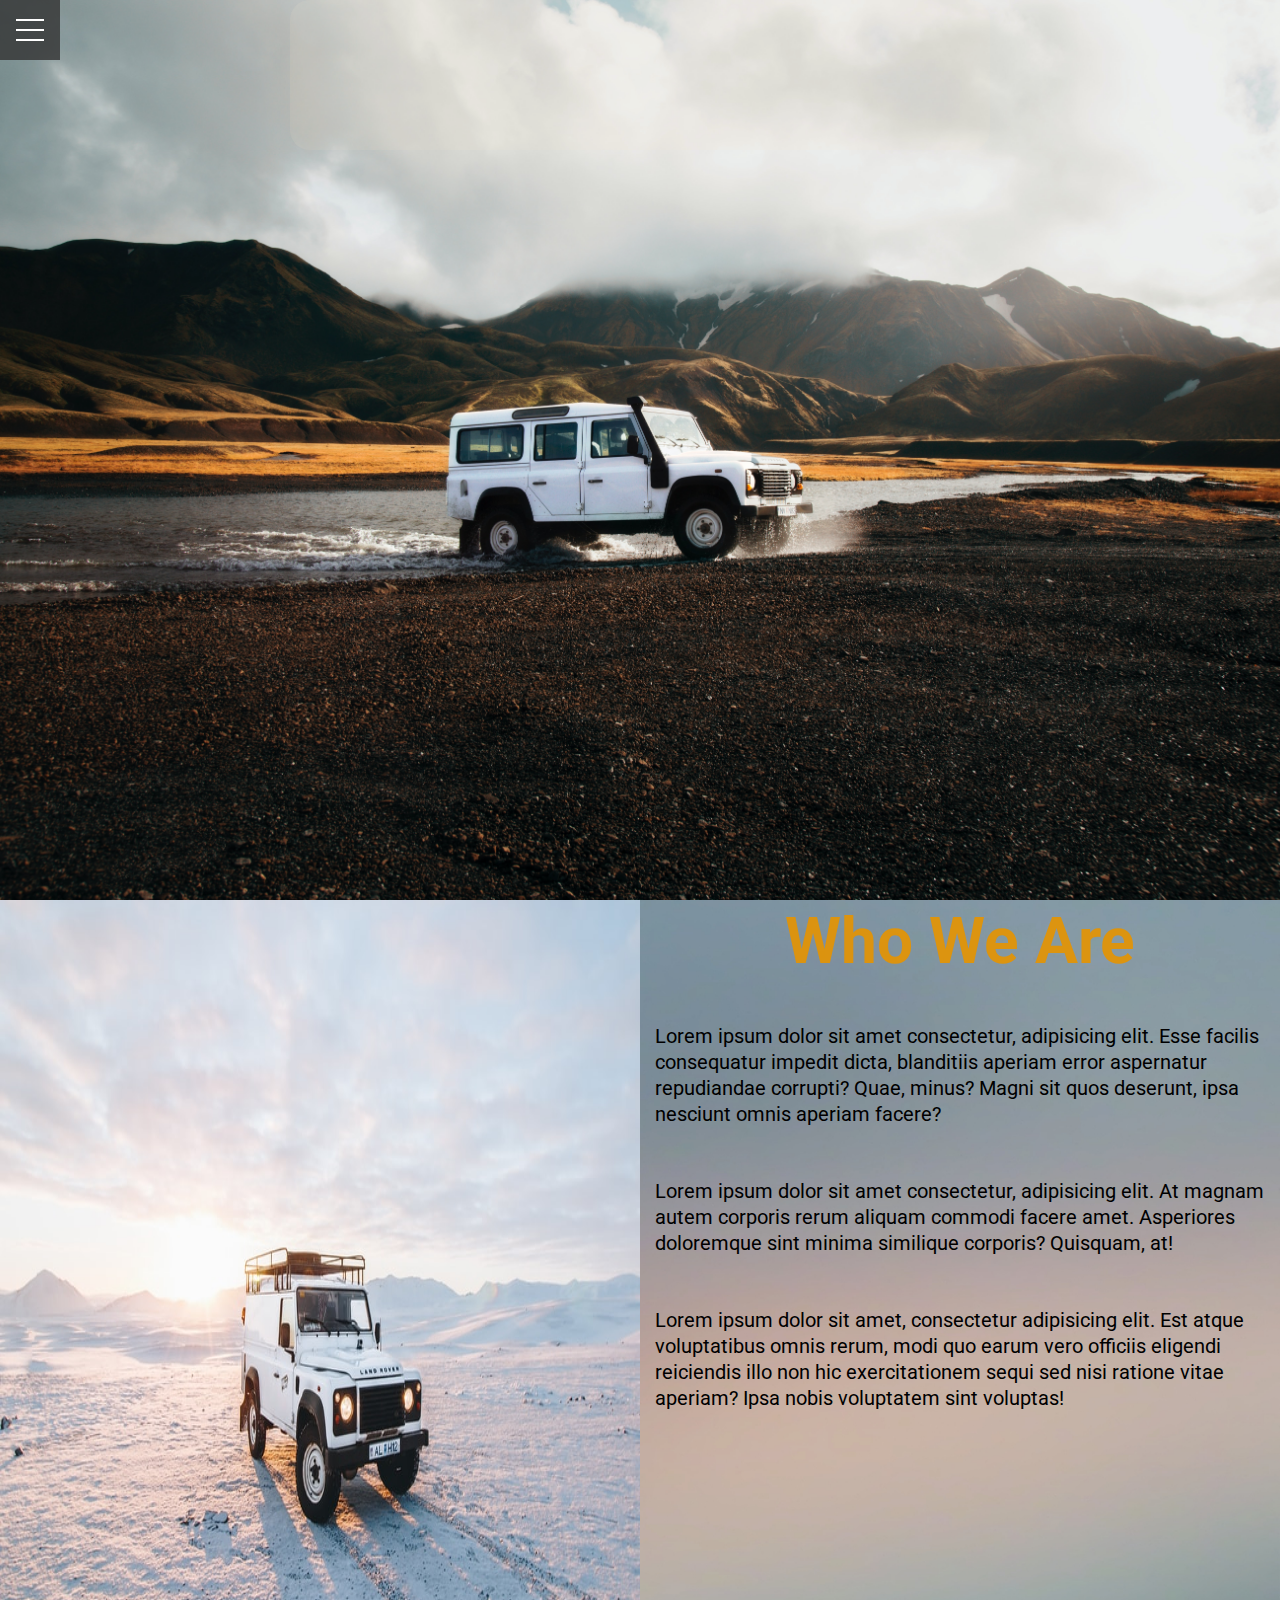
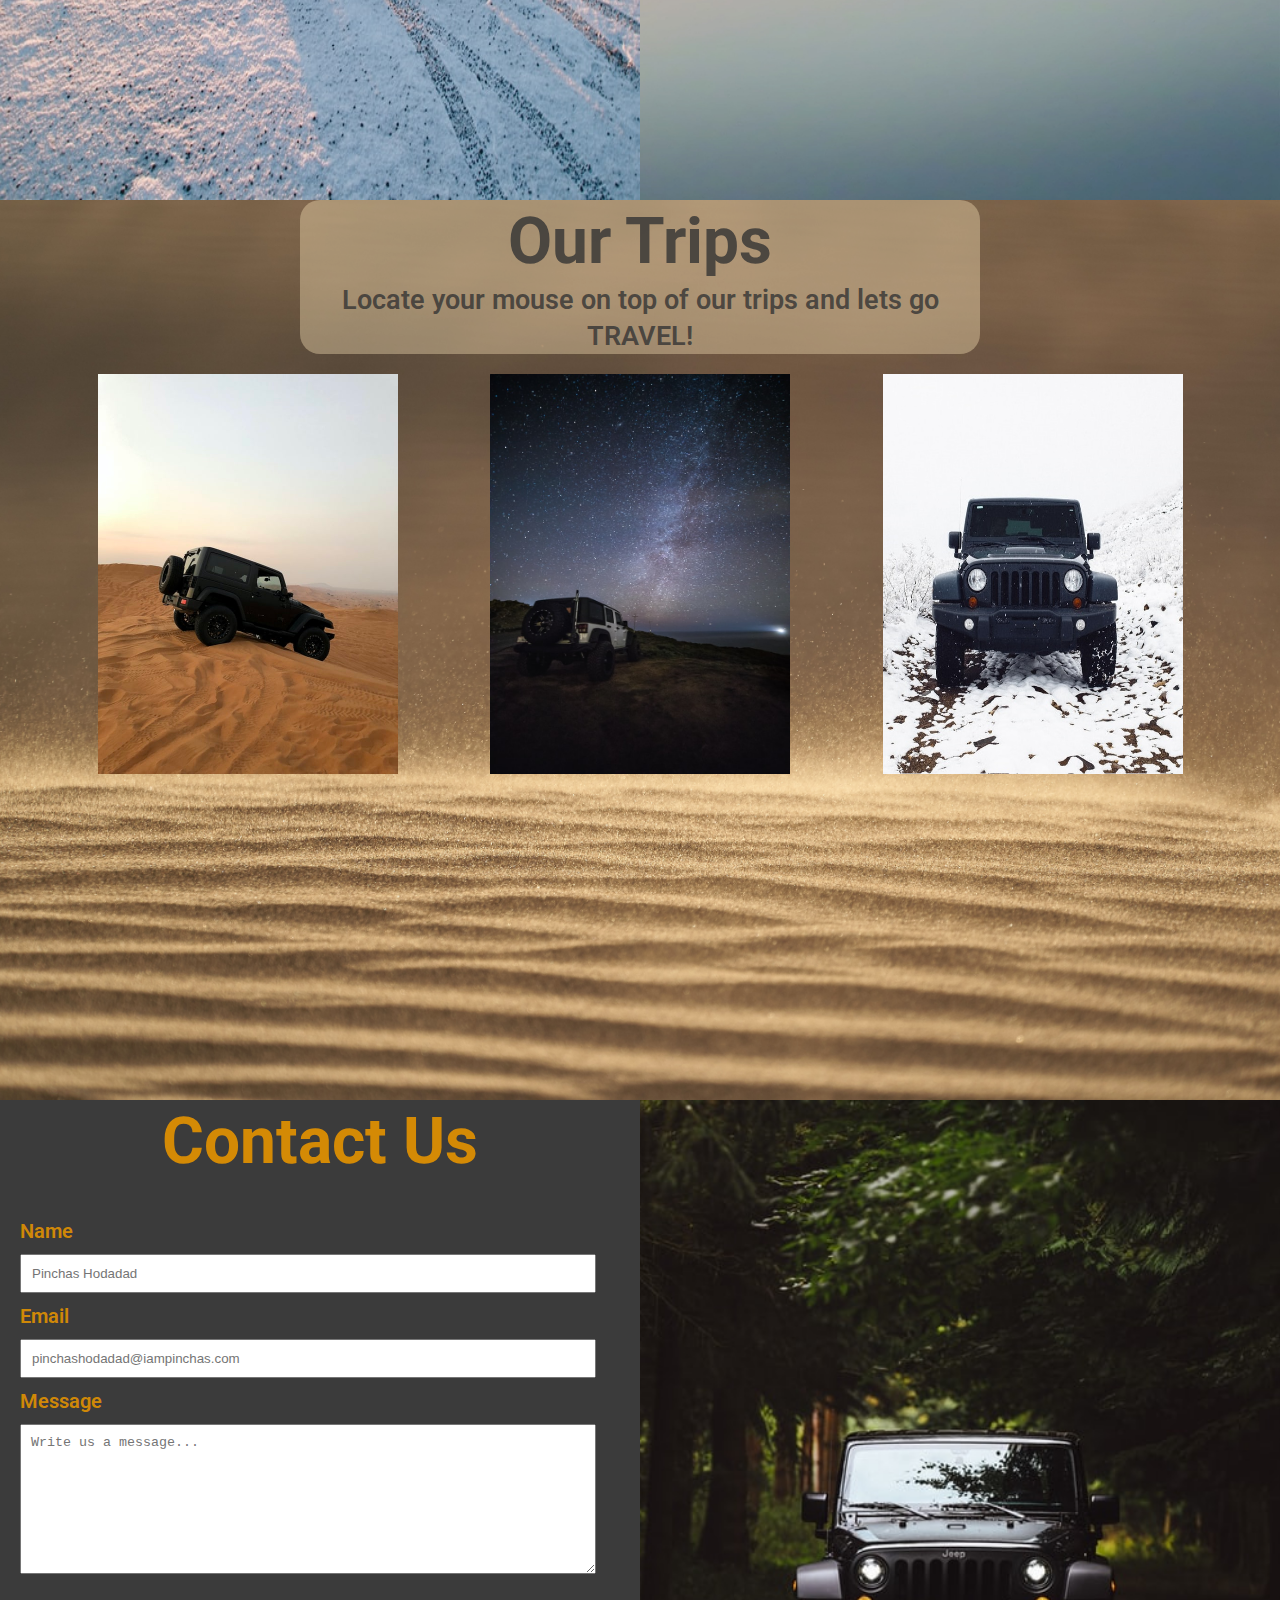
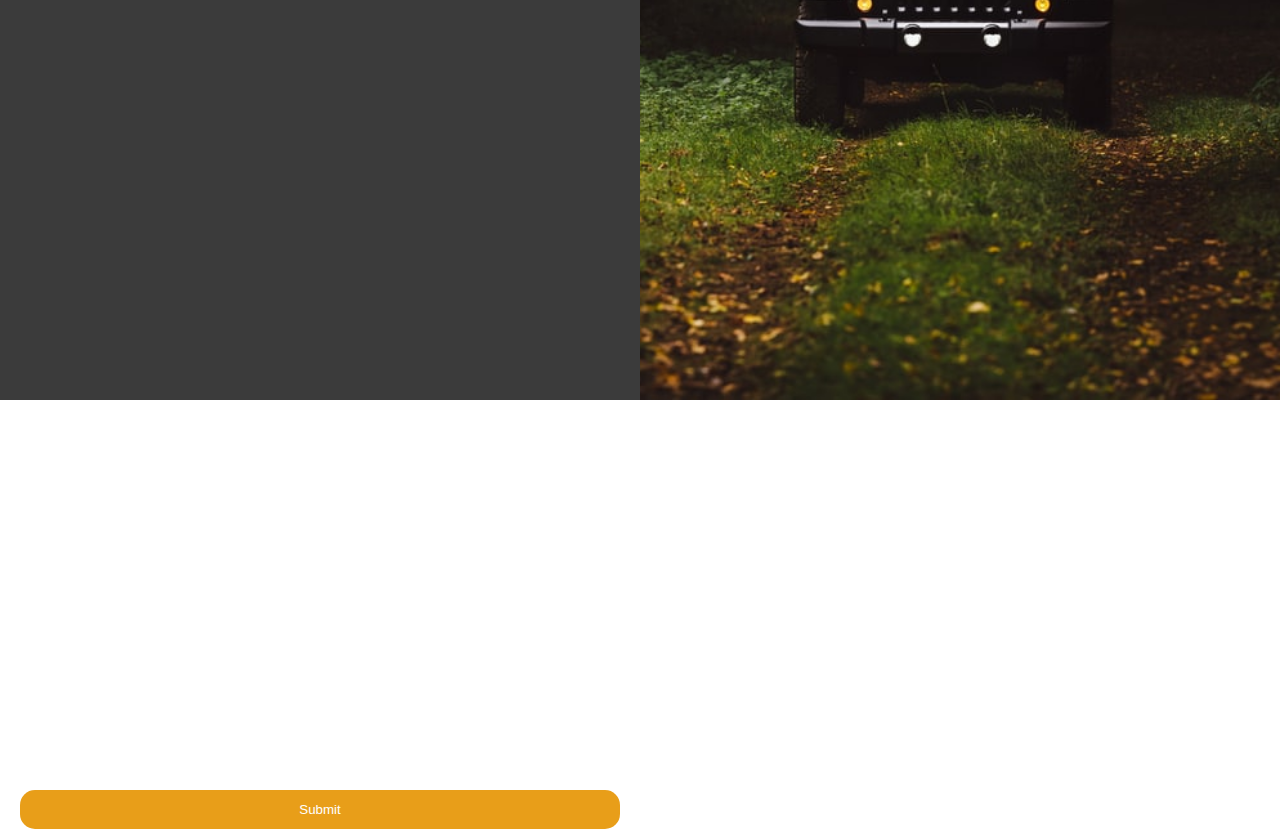
<file: index.html>
<!DOCTYPE html>
<html lang="en">

<head>
    <meta charset="UTF-8">
    <meta name="viewport" content="width=device-width, initial-scale=1.0">
    <link
        href="https://fonts.googleapis.com/css2?family=Roboto:ital,wght@0,100;0,300;0,400;0,500;0,700;0,900;1,100;1,300;1,400;1,500;1,700;1,900&display=swap"
        rel="stylesheet">
    <link rel="stylesheet" href="https://cdnjs.cloudflare.com/ajax/libs/font-awesome/5.14.0/css/all.min.css"
        integrity="sha512-1PKOgIY59xJ8Co8+NE6FZ+LOAZKjy+KY8iq0G4B3CyeY6wYHN3yt9PW0XpSriVlkMXe40PTKnXrLnZ9+fkDaog=="
        crossorigin="anonymous" />
    <link id=favicon rel=icon type="image/x-icon" href="./favicon.ico">
    <link rel="stylesheet" href="./style.css">
    <link rel="stylesheet" href="./menu.css">
    <title>Jeep-On | Home</title>
</head>

<body>
    <div class="menu-wrap">
        <input type="checkbox" class="toggler">
        <div class="hamburger">
            <div></div>
        </div>
        <div class="menu">
            <div>
                <div>
                    <ul>
                        <li><a href="#1">Home</a></li>
                        <li><a href="#2">Who We Are</a></li>
                        <li><a href="#3">Our Trips</a></li>
                        <li><a href="#4">Contact Us</a></li>
                    </ul>
                </div>
            </div>
        </div>
    </div>
    <!----------------------------------PAGE 1------------------------------------------->
    <section id="1" class="page1">
        <div class="top">
            <h1>Jeep-<span class="black">On</span> Travels</h1>
            <p>Extreme jeep tours and an extraordinary terrain experience</p>
        </div>
        <div class="bottom">
            <a href="#2" class="btn"><i class="fas fa-truck-pickup "></i> Read More</a>
        </div>
    </section>
    <!----------------------------------PAGE 2------------------------------------------->

    <section id="2" class="page2">

        <div class="leftside">
            <img src="./photo-1502489597346-dad15683d4c2.jpg" alt="people">
        </div>

        <div class="rightside">

            <h1>Who We Are</h1>
            <p>Lorem ipsum dolor sit amet consectetur, adipisicing elit. Esse facilis consequatur impedit dicta,
                blanditiis aperiam error aspernatur repudiandae corrupti? Quae, minus? Magni sit quos deserunt, ipsa
                nesciunt omnis aperiam facere?</p><br>
            <p>Lorem ipsum dolor sit amet consectetur, adipisicing elit. At magnam autem corporis rerum aliquam commodi
                facere amet. Asperiores doloremque sint minima similique corporis? Quisquam, at!</p><br>
            <p>Lorem ipsum dolor sit amet, consectetur adipisicing elit. Est atque voluptatibus omnis rerum, modi quo
                earum vero officiis eligendi reiciendis illo non hic exercitationem sequi sed nisi ratione vitae
                aperiam? Ipsa nobis voluptatem sint voluptas!</p>
        </div>


    </section>
    <!----------------------------------PAGE 3------------------------------------------->
    <section id="3" class="page3">
    
            <div class="title">
                <h1>Our Trips</h1>
                <p>Locate your mouse on top of our trips and lets go TRAVEL!</p>
            </div>
            <div class="cards">
                <div class="flip-card">
                    <div class="flip-card-inner">
                        <div class="flip-card-front">
                            <img src="./photo-1565686203594-f171b95174bb.jpg" alt="Jeep Desert">
                        </div>
                        <div class="flip-card-back">
                            <h3>Desert Trip</h3>
                            <ul>
                                <li>Fascinating desert trip</li>
                                <li>Extreme Climbings</li>
                                <li>Sand surfing</li>
                                <li>Local Animal Tracking</li>
                                <li>Unique desert meal</li>
                                <li>Exciting FUN</li>
                            </ul>
                            <h2>450$</h2>
                        </div>
                    </div>
                </div>
                <div class="flip-card">
                    <div class="flip-card-inner">
                        <div class="flip-card-front">
                            <img src="./night.jpg" alt="Jeep night" >
                        </div>
                        <div class="flip-card-back">
                            <h3>Night Trip</h3>
                            <ul>
                                <li>Moonlight Drive</li>
                                <li>Meteors Watching</li>
                                <li>Bonefire Coocking</li>
                                <li>Night Animal Tracking</li>
                                <li>Night Camping</li>
                                <li>Exciting FUN</li>
                            </ul>
                            <h2>500$</h2>
                        </div>
                    </div>
                </div> 
                <div class="flip-card">
                    <div class="flip-card-inner">
                        <div class="flip-card-front">
                            <img src="./photo-1574447942165-b594a1be0194.jpg" alt="jeep snow" >
                        </div>
                        <div class="flip-card-back">
                            <h3>Snow Trip</h3>
                            <ul>
                                <li>Amazing Snow Views</li>
                                <li>Extreme Climbings</li>
                                <li>Delicious Meals</li>
                                <li>Snow-man Building</li>
                                <li>Butt skying</li>
                                <li>Exciting FUN</li>
                            </ul>
                            <h2>550$</h2>
                        </div>
                    </div>
                </div>
            </div>
    
    </section>
    <!----------------------------------PAGE 4------------------------------------------->
    <section id="4" class="page4">
        <div class="contact-form">
            <div class="contact-title">
          <h1>Contact Us </h1>
        </div>
            <div>
                <label for="name">Name</label>
                <input type="text" id="name" name="name" placeholder="Pinchas Hodadad" >
                
            </div>
            <div>
                <label for="email">Email</label>
                <input type="email" id="email" name="email" placeholder="pinchashodadad@iampinchas.com" >
            </div>
            <div>
                <label for="message">Message</label>
                <textarea name="message" id="message" cols="50" rows="5" placeholder="Write us a message..."></textarea>
            </div>
            <button class="btn">Submit</button>
        
        </div>
        
        <div class="contact-pic">
         
        </div>

    </section>
</body>

</html>
</file>
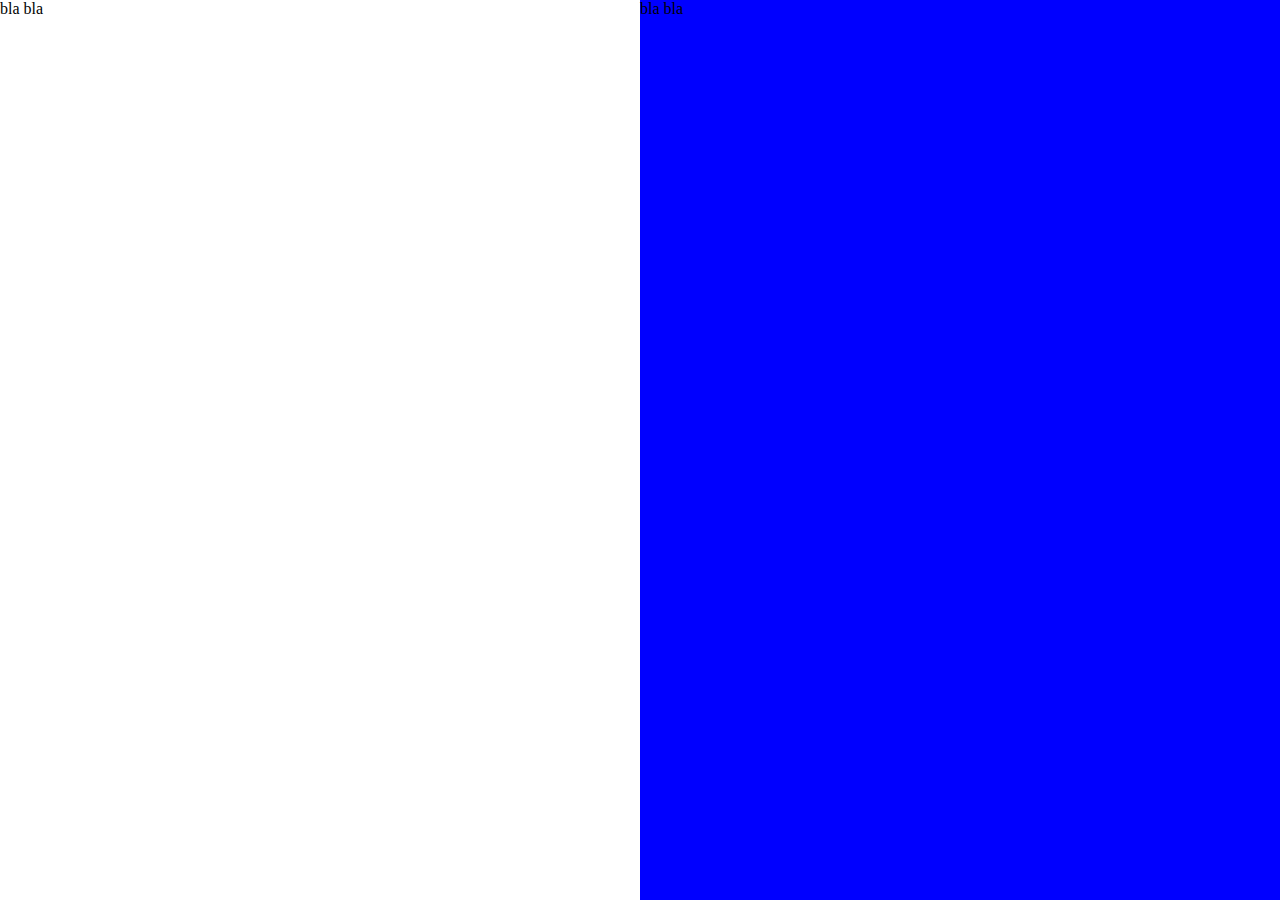
<file: blabla.html>
<!DOCTYPE html>
<html lang="en">
<head>
    <meta charset="UTF-8">
    <meta name="viewport" content="width=device-width, initial-scale=1.0">
    <title>Blalala</title>
    <style>
        *{
            margin:0;
            padding: 0;
            box-sizing: border-box;
        }
    .page2 {
        height: 100vh;
        display: flex;
        }
        .uno{
            width: 50%;
            background: url('../Jeep-On\ Project/') no-repeat cover cover/center;
        }
        .dos {
            width: 50%;
            background: blue;
        }
    </style>
</head>
<body>
    <section class="page2">
        <div class="uno">bla bla</div>
        <div class="dos">bla bla</div>
    </section>
</body>
</html>
</file>
<file: style.css>
:root {
    --primary-color: rgb(51, 51, 51,0.8 );
    --secondary-color: rgba(229, 148, 0, 0.9);
    --overlay-color: rgb(129, 127, 127, 0.9);
    --menu-speed: 0.75s;   
}   
*{
    margin: 0;
    padding: 0;
    box-sizing: border-box;
}
body {
    font-family: 'Roboto', sans-serif;
    line-height: 1.3;
    
}
/*---------------------------------------------Page 1---------------------------------------------*/
.top {
    position: relative;
    max-width: 960px;
    margin: auto;
    overflow: hidden;
    padding:0 3rem ;
    background-color: rgb(255, 235, 205,0.1);
    border-radius: 20px;
}

.page1 {
    color: white;
    height: 100vh;
    position: relative;
}
.page1:before {
    content: '';
    background:  url('./jon-flobrant-lRSChvh1Mhs-unsplash.jpg')no-repeat center center/cover;
    position: absolute;
    top: 0;
    left: 0;
    width: 100%;
    height: 100%;
    z-index:-1 ;
}
.page1 .top {
    display: flex;
    flex-direction: column;
    align-items: center;
    text-align: center;
    height: 25%;
    width: 700px;
    height: 150px;


}
.page1 .bottom {
    display: flex;
    flex-direction: column;
    align-items: center;
    text-align: end;
    margin-top: 300px;

}

.page1 h1 {
    font-size: 4rem;
    color: var(--primary-color);
}
.black {
    color: var(--secondary-color);
}
.page1 p{
    font-size: 1.5rem;
    color: var(--primary-color);
    font-weight: 700;
}
.btn {
    display: inline-block;
    border: none;
    background: var(--secondary-color);
    color: white;
    padding: 0.75rem 1.5rem;
    margin-top: 1rem ;
    transition: opacity 1s ease-in-out;
    text-decoration: none;
    border-radius: 15px;
}

.btn:hover {
    opacity: 0.7;
}

.page1 h1 {
    transform: translateY(-1200px);
    animation: heading forwards ease-in-out 2s;
}
.page1 p {
    transform: translateX(-1800px);
    animation: text forwards ease-in-out 2s;
}
.btn {
    transform: translateY(800px);
    animation: btn forwards ease-in-out 2s;
}

/*---------------------------------------------Page 2---------------------------------------------*/
.page2 {
    height: 100vh;
    position: relative;
    display: flex;
    background: url('./background.jpg')no-repeat center center/cover; 
}


    .leftside{
        width: 50%; 
    }
    .leftside img {
        height: 100%;
        width: 100%;
    }
    .leftside:hover {
        opacity: 0.8;
    }
    .rightside {
        width: 50%;
    }
    .rightside h1 {
        text-align: center;
        font-size: 4rem;
        margin-bottom: 40px;
        color: var(--secondary-color);
    }
    .rightside p{
        font-size: 20px;
        margin: 15px;
    }
    /*---------------------------------------------Page 3---------------------------------------------*/
    .page3 {
        height: 100vh;
        position: relative;
        background: url('./sand3.jpg')no-repeat center center/cover;
      
    }
    
    .title {
   background:rgb(245, 222, 179,0.4);
    flex-direction: row;
    align-items: center;
    text-align: center;
    margin-left: 300px;
    margin-right: 300px;
    border-radius: 20px;
    }

    .page3 h1 {
        font-size: 4rem;
        color: var(--primary-color);
    }
    
    .page3 h3 {
        font-size: 30px;
        color: var(--secondary-color);
    }
    .page3 p {
        font-size: 1.7rem;
        color: var(--primary-color);
        font-weight: 600;
    }
    .cards {
        display: flex;
        justify-content: space-evenly;
        flex-basis: auto;
        margin: 5px;
        margin-top: 20px;
      }
    
    .flip-card {
        background-color: transparent;
        width: 300px;
        height: 400px;
        perspective: 1000px; 
      }
      
      .flip-card-inner {
        position: relative;
        width: 100%;
        height: 100%;
        text-align: center;
        transition: transform 0.8s;
        transform-style: preserve-3d;
      }
      
      .flip-card:hover .flip-card-inner {
        transform: rotateY(180deg);
      }
      
     
      .flip-card-front, .flip-card-back {
        position: absolute;
        width: 100%;
        height: 100%;
        -webkit-backface-visibility: hidden; 
        backface-visibility: hidden;
      }
    
      .flip-card-front {
        background-color: #bbb;
        color: black;
        width: 300px;
        height: 400px;
      }
      
  
      .flip-card-back {
        background-color: var(--primary-color);
        color: white;
        transform: rotateY(180deg);
      }
      .flip-card-back li {
          border-bottom: var(--secondary-color) 2px dotted;
          color: white;
          margin-top: 20px;
          font-size: 20px;
         list-style-type: none;
      }
      .flip-card-back h2 {
         font-size: 30px;
         color:rgb(212, 212, 212);
         margin-top: 10px;
      }
      .flip-card-front img {
        width: 300px;
        height: 400px;
      }
      



    /*---------------------------------------------Page 4---------------------------------------------*/
    .page4 {
        height: 100vh;
        position: relative;
        display: flex;
        background: var(--primary-color);
    }
    .page4 .contact-form{
        display: flex;
        flex-direction: column;
        width: 50%; 
        background: var(--primary-color);
    }
    .form {
        margin-top: 30px;
    }
    .contact-form label{
        display: flex;
        margin-bottom: 5px;
        font-size: 20px;
        font-weight: 600;
        color: var(--secondary-color);
        margin: 5px 20px;
    }
    .contact-form .btn {
        margin: 5px 20px;
    }
    .contact-form input,
    .contact-form textarea {
        width: 90%;
        padding: 10px;
        margin: 5px 20px 5px 20px
    }
    .contact-form textarea{
        height: 150px;
    }
    .contact-form input:focus,
    .contact-form textarea:focus {
        outline: none;
        border-color: #f7c08a;
    }
    .contact-form input:hover , .contact-form textarea:hover {
        border: 3px var(--secondary-color) solid;
        transition: ease-in .5s;
    }
    
    .contact-pic{
        display: flex;
        width: 50%; 
        background: url('./contact.jpg')no-repeat center center/cover;
    }
    .contact-pic img {
        width: 80%;
        height: 80%;
    }
    .contact-title h1 {
        text-align: center;
        font-size: 4rem;
        margin-bottom: 40px;
        color: var(--secondary-color);
        margin-bottom:30px;
    }
 
    
    
    /*---------------------------------------------KeyFrames---------------------------------------------*/
    @keyframes heading {
        to {
        transform: translateY(0)
        }
    }
    @keyframes text {
        to {
        transform: translatex(0)
        }
    }
    @keyframes btn {
        to {
        transform: translatex(0)
        }
    }
        /*---------------------------------------------@media---------------------------------------------*/

        @media (max-width: 414px)   {
            .page1 .top {
                display: flex;
                flex-direction: column;
                align-items: center;
                text-align: center;
                height: 25%;
                width: 400px;
                height: 100px;
             
            }
            .page1 h1 {
                font-size: 2rem;
                color: var(--primary-color);
            }
            .page1 p{
                font-size: 1rem;
                color: var(--primary-color);
                font-weight: 600;
        }

        .page1 .bottom {
            display: flex;
            flex-direction: column;
            align-items: center;
            text-align: end;
            margin-top: 350px;
        }
        .rightside h1 {
            text-align: center;
            font-size: 2rem;
            margin-bottom: 10px;
            color: var(--secondary-color);
        }
        .rightside p{
            font-size: 14px;
            line-height: 14px;
           
        }
        .page3 h1 {
            font-size: 2rem;
            color: var(--primary-color);
        }
        .page3 h3 {
            font-size: 30px;
            color: var(--secondary-color);
        }
        .page3 p {
            font-size: 1rem;
            color: var(--primary-color);
            font-weight: 600;
        }
        .flip-card-front {
            background-color: #bbb;
            color: black;
            width: 80px;
            height: 200px;
          }
          .flip-card-front > img {
            width:130px;
            height:200px;
          }
          .cards {
            display: flex;
            flex-direction: row;
            justify-content: space-evenly;
            flex-basis: auto;
            margin: 5px;
            margin-top: 20px;
          }
          .flip-card {
            background-color: transparent;
            width: 300px;
            height: 350px;
            perspective: 1000px; 
          }
          
          .flip-card-back li {
            border-bottom: var(--secondary-color) 2px dotted;
            color: white;
            margin-top: 20px;
            font-size: 12px;
           list-style-type: none;
        }
    .title {
        background:rgb(245, 222, 179,0.4);
         flex-direction: row;
         align-items: center;
         text-align: center;
         margin: 0px;
         border-radius: 20px;
         }

         .contact-title h1 {
            text-align: center;
            font-size: 2rem;
            margin-bottom: 40px;
            color: var(--secondary-color);
            margin-bottom:30px;
        } 
    .contact-form input,
    .contact-form textarea {
        width: 70%;
        padding: 10px;
        margin: 5px 20px 5px 20px;
    }
</file>
<file: menu.css>
.menu-wrap {
    position: fixed;
    top: 0;
    left: 0;
    z-index: 1;
}
.menu-wrap .toggler {
    position: absolute;
    top: 0;
    left: 0;
    z-index: 2;
    cursor: pointer;
    width: 50px;
    height: 50px;
    opacity: 0;
}


.menu-wrap .hamburger {
    position: absolute;
    top: 0;
    left: 0;
    z-index: 1;
    width: 60px;
    height: 60px;
    padding: 1rem;
    background: var(--primary-color);
    display: flex;
    align-items: center;
    justify-content: center;

}
.menu-wrap .hamburger:hover   {
   background: var(--secondary-color);
   transition: all 0.4s ease ;
}

/*-----------hamburger line -------------------*/

.menu-wrap .hamburger > div {
    position: relative;
    flex: none;
    width: 100%;
    height: 2px;
    background: white;
    display: flex;
    align-items: center;
    justify-content: center;
    transition: all 0.4s ease ;
}

/*-----------hamburger line - top & bottom-------------------*/
.menu-wrap .hamburger > div:before ,
.menu-wrap .hamburger > div::after {
    content: '';
    position: absolute;
    z-index: 1;
    top: -10px;
    width: 100%;
    height: 2px;
    background: inherit;
} 
.menu-wrap .hamburger > div:after{
    top: 10px;
}

/*-----------toggler animation-------------------*/
.menu-wrap .toggler:checked + .hamburger > div {
    transform: rotate(135deg);
    background-color: var(--secondary-color);
}
/*-----------turn into X-------------------*/
.menu-wrap .toggler:checked + .hamburger > div:before ,
.menu-wrap .toggler:checked + .hamburger > div:after {
    top: 0;
    transform: rotate(90deg);
    background-color: var(--secondary-color);
}
/*-----------rotate on hover when checked-------------------*/
.menu-wrap .toggler:checked:hover + .hamburger >div {
    transform: rotate(225deg);
}
/*-----------show menu-------------------*/
.menu-wrap .toggler:checked ~ .menu {
    visibility: visible;
}
.menu-wrap .toggler:checked ~ .menu > div {
 transform: scale(1);
 transition-duration:var(--menu-speed) ;
}
.menu-wrap .toggler:checked ~ .menu > div > div {
 opacity: 1;
 transition: opacity .4s ease .4s ;
}


.menu-wrap .menu {
    position: fixed;
    top: 0;
    left: 0;
    width: 100%;
    height: 100%;
    visibility: hidden;
    overflow: hidden;
    display: flex;
    align-items: center;
    justify-content: center;

}

.menu-wrap .menu > div{
    background: var(--overlay-color);
    width: 200vw;
    height: 200vw;
    display: flex;
    flex: none;
    align-items: center;
    justify-content: center;
    transform: scale(0);
    transition: all .4s ease;
    border-radius: 50%;
}
.menu-wrap .menu > div > div {
text-align: center;
max-width: 100vw;
max-height:50vw ;
opacity: 0;
transition: opacity .5s ease;
}
.menu-wrap .menu > div > div > ul >li {
    list-style: none;
    color: white;
    font-size: 2rem;
    padding: 1rem;
    border-bottom: 2px dotted white;
    border-radius: 5px;
}
.menu-wrap .menu > div > div > ul >li:hover{
    background-color: rgb(51, 51, 51,0.8);
    transition: ease-in 1s;
}
.menu-wrap .menu > div > div > ul >li> a {
   color: inherit;
   text-decoration: none;
   transition: color .4s ease;
}
.menu-wrap .menu > div > div > ul >li> a:hover {
   color: var(--secondary-color);
   text-decoration: none;
}
</file>
